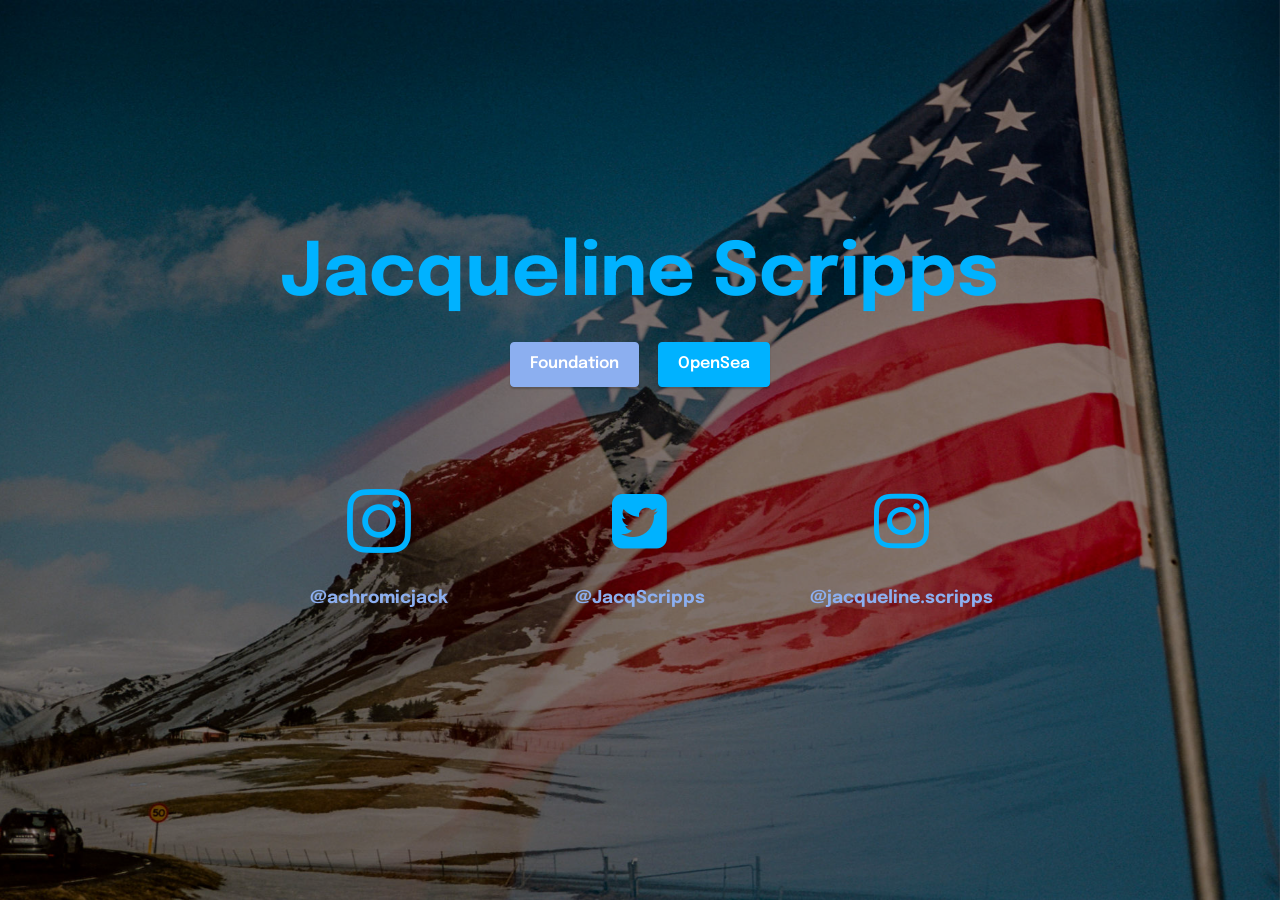
<file: index.html>
<!DOCTYPE html>
<html  >
<head>
  
  <meta charset="UTF-8">
  <meta http-equiv="X-UA-Compatible" content="IE=edge">
  
  <meta name="twitter:card" content="summary_large_image"/>
  <meta name="twitter:image:src" content="">
  <meta property="og:image" content="">
  <meta name="twitter:title" content="Jacqueline">
  <meta name="viewport" content="width=device-width, initial-scale=1, minimum-scale=1">
  <link rel="shortcut icon" href="assets/images/jacqueline-128x128.png" type="image/x-icon">
  <meta name="description" content="Photographer and NFT collector">
  
  
  <title>Jacqueline</title>
  <link rel="stylesheet" href="assets/web/assets/mobirise-icons2/mobirise2.css">
  <link rel="stylesheet" href="assets/FontAwesome/css/font-awesome.css">
  <link rel="stylesheet" href="assets/bootstrap/css/bootstrap.min.css">
  <link rel="stylesheet" href="assets/bootstrap/css/bootstrap-grid.min.css">
  <link rel="stylesheet" href="assets/bootstrap/css/bootstrap-reboot.min.css">
  <link rel="stylesheet" href="assets/parallax/jarallax.css">
  <link rel="stylesheet" href="assets/socicon/css/styles.css">
  <link rel="stylesheet" href="assets/theme/css/style.css">
  <link rel="preload" href="https://fonts.googleapis.com/css?family=Epilogue:100,200,300,400,500,600,700,800,900,100i,200i,300i,400i,500i,600i,700i,800i,900i&display=swap" as="style" onload="this.onload=null;this.rel='stylesheet'">
  <noscript><link rel="stylesheet" href="https://fonts.googleapis.com/css?family=Epilogue:100,200,300,400,500,600,700,800,900,100i,200i,300i,400i,500i,600i,700i,800i,900i&display=swap"></noscript>
  <link rel="preload" as="style" href="assets/mobirise/css/mbr-additional.css"><link rel="stylesheet" href="assets/mobirise/css/mbr-additional.css" type="text/css">
  
  
  
  

<meta name="theme-color" content="#8caff0">
<link rel="manifest" href="manifest.json">
<script src="sw-connect.js"></script>
<meta name="apple-mobile-web-app-capable" content="yes">
<link rel="apple-touch-startup-image" media="(device-width: 320px) and (device-height: 568px) and (-webkit-device-pixel-ratio: 2) and (orientation: portrait)" href="assets/images/apple-launch-640x1136.png">
<link rel="apple-touch-startup-image" media="(device-width: 375px) and (device-height: 667px) and (-webkit-device-pixel-ratio: 2) and (orientation: portrait)" href="assets/images/apple-launch-750x1334.png">
<link rel="apple-touch-startup-image" media="(device-width: 414px) and (device-height: 736px) and (-webkit-device-pixel-ratio: 3) and (orientation: portrait)" href="assets/images/apple-launch-1242x2208.png">
<link rel="apple-touch-startup-image" media="(device-width: 375px) and (device-height: 812px) and (-webkit-device-pixel-ratio: 3) and (orientation: portrait)" href="assets/images/apple-launch-1125x2436.png">
<link rel="apple-touch-startup-image" media="(device-width: 768px) and (device-height: 1024px) and (-webkit-device-pixel-ratio: 2) and (orientation: portrait)" href="assets/images/apple-launch-1536x2048.png">
<link rel="apple-touch-startup-image" media="(device-width: 834px) and (device-height: 1112px) and (-webkit-device-pixel-ratio: 2) and (orientation: portrait)" href="assets/images/apple-launch-1668x2224.png">
<link rel="apple-touch-startup-image" media="(device-width: 1024px) and (device-height: 1366px) and (-webkit-device-pixel-ratio: 2) and (orientation: portrait)" href="assets/images/apple-launch-2048x2732.png">
<meta name="apple-mobile-web-app-status-bar-style" content="default">
<meta name="apple-mobile-web-app-title" content="">
<link rel="apple-touch-icon" href="apple-touch-icon.png"></head>
<body>
  
  <section data-bs-version="5.1" class="header19 cid-sFGzrhlvIh mbr-fullscreen mbr-parallax-background" id="header19-3">

    

    <div class="mbr-overlay" style="opacity: 0.4; background-color: rgb(0, 0, 0);">
    </div>

    <div class="container-fluid">
        <div class="media-container">
            <div class="col-md-12 col-lg-10 m-auto align-center">
                <h1 class="mbr-section-title mbr-white mbr-fonts-style mb-3 display-1"><strong>Jacqueline Scripps</strong></h1>
                
                <div class="mbr-section-btn align-center"><a class="btn btn-primary display-4" href="https://foundation.app/0xf3290df945E484A4Ff846fB5bAeb6D1147a7aa69" target="_blank">Foundation</a> <a class="btn btn-secondary display-4" href="https://opensea.io/JacqScripps" target="_blank">OpenSea</a></div>

                <div class="row pt-5 justify-content-center">
                    <div class="col-12 col-md-6 col-lg-3">
                        <div class="card-wrapper">
                            <div class="card-box align-center">
                                <a href="https://www.instagram.com/achromicjack/" target="_blank"><span class="mbr-iconfont socicon-instagram socicon" style="color: rgb(0, 178, 255); fill: rgb(0, 178, 255);"></span></a>
                                <h4 class="card-title align-center mbr-black mbr-fonts-style display-7"><a href="https://www.instagram.com/achromicjack/" class="text-primary" target="_blank"><strong>@achromicjack</strong></a></h4>
                            </div>
                        </div>
                    </div>
                    <div class="col-12 col-md-6 col-lg-3">
                        <div class="card-wrapper">
                            <div class="card-box align-center">
                                <a href="https://twitter.com/JacqScripps" target="_blank"><span class="mbr-iconfont fa-twitter-square fa" style="color: rgb(0, 178, 255); fill: rgb(0, 178, 255);"></span></a>
                                <h4 class="card-title align-center mbr-black mbr-fonts-style display-7"><a href="https://twitter.com/JacqScripps" class="text-primary" target="_blank"><strong>@JacqScripps</strong></a></h4>
                            </div>
                        </div>
                    </div>
                    <div class="col-12 col-md-6 col-lg-3">
                        <div class="card-wrapper">
                            <div class="card-box align-center">
                                <a href="https://www.instagram.com/jacqueline.scripps/" target="_blank"><span class="mbr-iconfont fa-instagram fa" style="color: rgb(0, 178, 255); fill: rgb(0, 178, 255);"></span></a>
                                <h4 class="card-title align-center mbr-black mbr-fonts-style display-7"><a href="https://www.instagram.com/jacqueline.scripps/" class="text-primary" target="_blank"><strong>@jacqueline.scripps</strong></a></h4>
                            </div>
                        </div>
                    </div>
                    
                </div>
            </div>
        </div>
    </div>
</section>


<script src="assets/bootstrap/js/bootstrap.bundle.min.js"></script>
  <script src="assets/parallax/jarallax.js"></script>
  <script src="assets/smoothscroll/smooth-scroll.js"></script>
  <script src="assets/ytplayer/index.js"></script>
  <script src="assets/vimeoplayer/player.js"></script>
  <script src="assets/theme/js/script.js"></script>
  
  
  

<script>"use strict";if("loading"in HTMLImageElement.prototype){document.querySelectorAll('img[loading="lazy"],iframe[loading="lazy"]').forEach(e=>{e.src=e.dataset.src,e.style.paddingTop=100*e.getAttribute("data-aspectratio")+"%",e.style.height=0,e.onload=function(){e.removeAttribute("style")}})}else{const e=document.createElement("script");e.src="https://cdnjs.cloudflare.com/ajax/libs/lazysizes/5.1.2/lazysizes.min.js",document.body.appendChild(e)}</script>
</body>
</html>
</file>
<file: assets/web/assets/mobirise-icons2/mobirise2.css>
@font-face {
  font-family: 'Moririse2';
  font-display: swap;
  src:  url('mobirise2.eot?f2bix4');
  src:  url('mobirise2.eot?f2bix4#iefix') format('embedded-opentype'),
    url('mobirise2.ttf?f2bix4') format('truetype'),
    url('mobirise2.woff?f2bix4') format('woff'),
    url('mobirise2.svg?f2bix4#mobirise2') format('svg');
  font-weight: normal;
  font-style: normal;
}

[class^="mobi-"], [class*=" mobi-"] {
  /* use !important to prevent issues with browser extensions that change fonts */
  font-family: 'Moririse2' !important;
  speak: none;
  font-style: normal;
  font-weight: normal;
  font-variant: normal;
  text-transform: none;
  line-height: 1;

  /* Better Font Rendering =========== */
  -webkit-font-smoothing: antialiased;
  -moz-osx-font-smoothing: grayscale;
}

.mobi-mbri-add-submenu:before {
  content: "\e900";
}
.mobi-mbri-alert:before {
  content: "\e901";
}
.mobi-mbri-align-center:before {
  content: "\e902";
}
.mobi-mbri-align-justify:before {
  content: "\e903";
}
.mobi-mbri-align-left:before {
  content: "\e904";
}
.mobi-mbri-align-right:before {
  content: "\e905";
}
.mobi-mbri-android:before {
  content: "\e906";
}
.mobi-mbri-apple:before {
  content: "\e907";
}
.mobi-mbri-arrow-down:before {
  content: "\e908";
}
.mobi-mbri-arrow-next:before {
  content: "\e909";
}
.mobi-mbri-arrow-prev:before {
  content: "\e90a";
}
.mobi-mbri-arrow-up:before {
  content: "\e90b";
}
.mobi-mbri-bold:before {
  content: "\e90c";
}
.mobi-mbri-bookmark:before {
  content: "\e90d";
}
.mobi-mbri-bootstrap:before {
  content: "\e90e";
}
.mobi-mbri-briefcase:before {
  content: "\e90f";
}
.mobi-mbri-browse:before {
  content: "\e910";
}
.mobi-mbri-bulleted-list:before {
  content: "\e911";
}
.mobi-mbri-calendar:before {
  content: "\e912";
}
.mobi-mbri-camera:before {
  content: "\e913";
}
.mobi-mbri-cart-add:before {
  content: "\e914";
}
.mobi-mbri-cart-full:before {
  content: "\e915";
}
.mobi-mbri-cash:before {
  content: "\e916";
}
.mobi-mbri-change-style:before {
  content: "\e917";
}
.mobi-mbri-chat:before {
  content: "\e918";
}
.mobi-mbri-clock:before {
  content: "\e919";
}
.mobi-mbri-close:before {
  content: "\e91a";
}
.mobi-mbri-cloud:before {
  content: "\e91b";
}
.mobi-mbri-code:before {
  content: "\e91c";
}
.mobi-mbri-contact-form:before {
  content: "\e91d";
}
.mobi-mbri-credit-card:before {
  content: "\e91e";
}
.mobi-mbri-cursor-click:before {
  content: "\e91f";
}
.mobi-mbri-cust-feedback:before {
  content: "\e920";
}
.mobi-mbri-database:before {
  content: "\e921";
}
.mobi-mbri-delivery:before {
  content: "\e922";
}
.mobi-mbri-desktop:before {
  content: "\e923";
}
.mobi-mbri-devices:before {
  content: "\e924";
}
.mobi-mbri-down:before {
  content: "\e925";
}
.mobi-mbri-download-2:before {
  content: "\e926";
}
.mobi-mbri-download:before {
  content: "\e927";
}
.mobi-mbri-drag-n-drop-2:before {
  content: "\e928";
}
.mobi-mbri-drag-n-drop:before {
  content: "\e929";
}
.mobi-mbri-edit-2:before {
  content: "\e92a";
}
.mobi-mbri-edit:before {
  content: "\e92b";
}
.mobi-mbri-error:before {
  content: "\e92c";
}
.mobi-mbri-extension:before {
  content: "\e92d";
}
.mobi-mbri-features:before {
  content: "\e92e";
}
.mobi-mbri-file:before {
  content: "\e92f";
}
.mobi-mbri-flag:before {
  content: "\e930";
}
.mobi-mbri-folder:before {
  content: "\e931";
}
.mobi-mbri-gift:before {
  content: "\e932";
}
.mobi-mbri-github:before {
  content: "\e933";
}
.mobi-mbri-globe-2:before {
  content: "\e934";
}
.mobi-mbri-globe:before {
  content: "\e935";
}
.mobi-mbri-growing-chart:before {
  content: "\e936";
}
.mobi-mbri-hearth:before {
  content: "\e937";
}
.mobi-mbri-help:before {
  content: "\e938";
}
.mobi-mbri-home:before {
  content: "\e939";
}
.mobi-mbri-hot-cup:before {
  content: "\e93a";
}
.mobi-mbri-idea:before {
  content: "\e93b";
}
.mobi-mbri-image-gallery:before {
  content: "\e93c";
}
.mobi-mbri-image-slider:before {
  content: "\e93d";
}
.mobi-mbri-info:before {
  content: "\e93e";
}
.mobi-mbri-italic:before {
  content: "\e93f";
}
.mobi-mbri-key:before {
  content: "\e940";
}
.mobi-mbri-laptop:before {
  content: "\e941";
}
.mobi-mbri-layers:before {
  content: "\e942";
}
.mobi-mbri-left-right:before {
  content: "\e943";
}
.mobi-mbri-left:before {
  content: "\e944";
}
.mobi-mbri-letter:before {
  content: "\e945";
}
.mobi-mbri-like:before {
  content: "\e946";
}
.mobi-mbri-link:before {
  content: "\e947";
}
.mobi-mbri-lock:before {
  content: "\e948";
}
.mobi-mbri-login:before {
  content: "\e949";
}
.mobi-mbri-logout:before {
  content: "\e94a";
}
.mobi-mbri-magic-stick:before {
  content: "\e94b";
}
.mobi-mbri-map-pin:before {
  content: "\e94c";
}
.mobi-mbri-menu:before {
  content: "\e94d";
}
.mobi-mbri-mobile-2:before {
  content: "\e94e";
}
.mobi-mbri-mobile-horizontal:before {
  content: "\e94f";
}
.mobi-mbri-mobile:before {
  content: "\e950";
}
.mobi-mbri-mobirise:before {
  content: "\e951";
}
.mobi-mbri-more-horizontal:before {
  content: "\e952";
}
.mobi-mbri-more-vertical:before {
  content: "\e953";
}
.mobi-mbri-music:before {
  content: "\e954";
}
.mobi-mbri-new-file:before {
  content: "\e955";
}
.mobi-mbri-numbered-list:before {
  content: "\e956";
}
.mobi-mbri-opened-folder:before {
  content: "\e957";
}
.mobi-mbri-pages:before {
  content: "\e958";
}
.mobi-mbri-paper-plane:before {
  content: "\e959";
}
.mobi-mbri-paperclip:before {
  content: "\e95a";
}
.mobi-mbri-phone:before {
  content: "\e95b";
}
.mobi-mbri-photo:before {
  content: "\e95c";
}
.mobi-mbri-photos:before {
  content: "\e95d";
}
.mobi-mbri-pin:before {
  content: "\e95e";
}
.mobi-mbri-play:before {
  content: "\e95f";
}
.mobi-mbri-plus:before {
  content: "\e960";
}
.mobi-mbri-preview:before {
  content: "\e961";
}
.mobi-mbri-print:before {
  content: "\e962";
}
.mobi-mbri-protect:before {
  content: "\e963";
}
.mobi-mbri-question:before {
  content: "\e964";
}
.mobi-mbri-quote-left:before {
  content: "\e965";
}
.mobi-mbri-quote-right:before {
  content: "\e966";
}
.mobi-mbri-redo:before {
  content: "\e967";
}
.mobi-mbri-refresh:before {
  content: "\e968";
}
.mobi-mbri-responsive-2:before {
  content: "\e969";
}
.mobi-mbri-responsive:before {
  content: "\e96a";
}
.mobi-mbri-right:before {
  content: "\e96b";
}
.mobi-mbri-rocket:before {
  content: "\e96c";
}
.mobi-mbri-sad-face:before {
  content: "\e96d";
}
.mobi-mbri-sale:before {
  content: "\e96e";
}
.mobi-mbri-save:before {
  content: "\e96f";
}
.mobi-mbri-search:before {
  content: "\e970";
}
.mobi-mbri-setting-2:before {
  content: "\e971";
}
.mobi-mbri-setting-3:before {
  content: "\e972";
}
.mobi-mbri-setting:before {
  content: "\e973";
}
.mobi-mbri-share:before {
  content: "\e974";
}
.mobi-mbri-shopping-bag:before {
  content: "\e975";
}
.mobi-mbri-shopping-basket:before {
  content: "\e976";
}
.mobi-mbri-shopping-cart:before {
  content: "\e977";
}
.mobi-mbri-sites:before {
  content: "\e978";
}
.mobi-mbri-smile-face:before {
  content: "\e979";
}
.mobi-mbri-speed:before {
  content: "\e97a";
}
.mobi-mbri-star:before {
  content: "\e97b";
}
.mobi-mbri-success:before {
  content: "\e97c";
}
.mobi-mbri-sun:before {
  content: "\e97d";
}
.mobi-mbri-sun2:before {
  content: "\e97e";
}
.mobi-mbri-tablet-vertical:before {
  content: "\e97f";
}
.mobi-mbri-tablet:before {
  content: "\e980";
}
.mobi-mbri-target:before {
  content: "\e981";
}
.mobi-mbri-timer:before {
  content: "\e982";
}
.mobi-mbri-to-ftp:before {
  content: "\e983";
}
.mobi-mbri-to-local-drive:before {
  content: "\e984";
}
.mobi-mbri-touch-swipe:before {
  content: "\e985";
}
.mobi-mbri-touch:before {
  content: "\e986";
}
.mobi-mbri-trash:before {
  content: "\e987";
}
.mobi-mbri-underline:before {
  content: "\e988";
}
.mobi-mbri-undo:before {
  content: "\e989";
}
.mobi-mbri-unlink:before {
  content: "\e98a";
}
.mobi-mbri-unlock:before {
  content: "\e98b";
}
.mobi-mbri-up-down:before {
  content: "\e98c";
}
.mobi-mbri-up:before {
  content: "\e98d";
}
.mobi-mbri-update:before {
  content: "\e98e";
}
.mobi-mbri-upload-2:before {
  content: "\e98f";
}
.mobi-mbri-upload:before {
  content: "\e990";
}
.mobi-mbri-user-2:before {
  content: "\e991";
}
.mobi-mbri-user:before {
  content: "\e992";
}
.mobi-mbri-users:before {
  content: "\e993";
}
.mobi-mbri-video-play:before {
  content: "\e994";
}
.mobi-mbri-video:before {
  content: "\e995";
}
.mobi-mbri-watch:before {
  content: "\e996";
}
.mobi-mbri-website-theme-2:before {
  content: "\e997";
}
.mobi-mbri-website-theme:before {
  content: "\e998";
}
.mobi-mbri-wifi:before {
  content: "\e999";
}
.mobi-mbri-windows:before {
  content: "\e99a";
}
.mobi-mbri-zoom-in:before {
  content: "\e99b";
}
.mobi-mbri-zoom-out:before {
  content: "\e99c";
}
</file>
<file: assets/parallax/jarallax.css>
.jarallax {
    position: relative;
    z-index: 0;
}
.jarallax > .jarallax-img {
    position: absolute;
    object-fit: cover;
    /* support for plugin https://github.com/bfred-it/object-fit-images */
    font-family: 'object-fit: cover;';
    top: 0;
    left: 0;
    width: 100%;
    height: 100%;
    z-index: -1;
}
</file>
<file: assets/socicon/css/styles.css>
@charset "UTF-8";

@font-face {
  font-family: 'Socicon';
  src:  url('../fonts/socicon.eot');
  src:  url('../fonts/socicon.eot?#iefix') format('embedded-opentype'),
    url('../fonts/socicon.woff2') format('woff2'),
    url('../fonts/socicon.ttf') format('truetype'),
    url('../fonts/socicon.woff') format('woff'),
    url('../fonts/socicon.svg#socicon') format('svg');
  font-weight: normal;
  font-style: normal;
  font-display: swap;
}

[data-icon]:before {
  font-family: "socicon" !important;
  content: attr(data-icon);
  font-style: normal !important;
  font-weight: normal !important;
  font-variant: normal !important;
  text-transform: none !important;
  speak: none;
  line-height: 1;
  -webkit-font-smoothing: antialiased;
  -moz-osx-font-smoothing: grayscale;
}

[class^="socicon-"], [class*=" socicon-"] {
  /* use !important to prevent issues with browser extensions that change fonts */
  font-family: 'Socicon' !important;
  speak: none;
  font-style: normal;
  font-weight: normal;
  font-variant: normal;
  text-transform: none;
  line-height: 1;

  /* Better Font Rendering =========== */
  -webkit-font-smoothing: antialiased;
  -moz-osx-font-smoothing: grayscale;
}

.socicon-eitaa:before {
  content: "\e97c";
}
.socicon-soroush:before {
  content: "\e97d";
}
.socicon-bale:before {
  content: "\e97e";
}
.socicon-zazzle:before {
  content: "\e97b";
}
.socicon-society6:before {
  content: "\e97a";
}
.socicon-redbubble:before {
  content: "\e979";
}
.socicon-avvo:before {
  content: "\e978";
}
.socicon-stitcher:before {
  content: "\e977";
}
.socicon-googlehangouts:before {
  content: "\e974";
}
.socicon-dlive:before {
  content: "\e975";
}
.socicon-vsco:before {
  content: "\e976";
}
.socicon-flipboard:before {
  content: "\e973";
}
.socicon-ubuntu:before {
  content: "\e958";
}
.socicon-artstation:before {
  content: "\e959";
}
.socicon-invision:before {
  content: "\e95a";
}
.socicon-torial:before {
  content: "\e95b";
}
.socicon-collectorz:before {
  content: "\e95c";
}
.socicon-seenthis:before {
  content: "\e95d";
}
.socicon-googleplaymusic:before {
  content: "\e95e";
}
.socicon-debian:before {
  content: "\e95f";
}
.socicon-filmfreeway:before {
  content: "\e960";
}
.socicon-gnome:before {
  content: "\e961";
}
.socicon-itchio:before {
  content: "\e962";
}
.socicon-jamendo:before {
  content: "\e963";
}
.socicon-mix:before {
  content: "\e964";
}
.socicon-sharepoint:before {
  content: "\e965";
}
.socicon-tinder:before {
  content: "\e966";
}
.socicon-windguru:before {
  content: "\e967";
}
.socicon-cdbaby:before {
  content: "\e968";
}
.socicon-elementaryos:before {
  content: "\e969";
}
.socicon-stage32:before {
  content: "\e96a";
}
.socicon-tiktok:before {
  content: "\e96b";
}
.socicon-gitter:before {
  content: "\e96c";
}
.socicon-letterboxd:before {
  content: "\e96d";
}
.socicon-threema:before {
  content: "\e96e";
}
.socicon-splice:before {
  content: "\e96f";
}
.socicon-metapop:before {
  content: "\e970";
}
.socicon-naver:before {
  content: "\e971";
}
.socicon-remote:before {
  content: "\e972";
}
.socicon-internet:before {
  content: "\e957";
}
.socicon-moddb:before {
  content: "\e94b";
}
.socicon-indiedb:before {
  content: "\e94c";
}
.socicon-traxsource:before {
  content: "\e94d";
}
.socicon-gamefor:before {
  content: "\e94e";
}
.socicon-pixiv:before {
  content: "\e94f";
}
.socicon-myanimelist:before {
  content: "\e950";
}
.socicon-blackberry:before {
  content: "\e951";
}
.socicon-wickr:before {
  content: "\e952";
}
.socicon-spip:before {
  content: "\e953";
}
.socicon-napster:before {
  content: "\e954";
}
.socicon-beatport:before {
  content: "\e955";
}
.socicon-hackerone:before {
  content: "\e956";
}
.socicon-hackernews:before {
  content: "\e946";
}
.socicon-smashwords:before {
  content: "\e947";
}
.socicon-kobo:before {
  content: "\e948";
}
.socicon-bookbub:before {
  content: "\e949";
}
.socicon-mailru:before {
  content: "\e94a";
}
.socicon-gitlab:before {
  content: "\e945";
}
.socicon-instructables:before {
  content: "\e944";
}
.socicon-portfolio:before {
  content: "\e943";
}
.socicon-codered:before {
  content: "\e940";
}
.socicon-origin:before {
  content: "\e941";
}
.socicon-nextdoor:before {
  content: "\e942";
}
.socicon-udemy:before {
  content: "\e93f";
}
.socicon-livemaster:before {
  content: "\e93e";
}
.socicon-crunchbase:before {
  content: "\e93b";
}
.socicon-homefy:before {
  content: "\e93c";
}
.socicon-calendly:before {
  content: "\e93d";
}
.socicon-realtor:before {
  content: "\e90f";
}
.socicon-tidal:before {
  content: "\e910";
}
.socicon-qobuz:before {
  content: "\e911";
}
.socicon-natgeo:before {
  content: "\e912";
}
.socicon-mastodon:before {
  content: "\e913";
}
.socicon-unsplash:before {
  content: "\e914";
}
.socicon-homeadvisor:before {
  content: "\e915";
}
.socicon-angieslist:before {
  content: "\e916";
}
.socicon-codepen:before {
  content: "\e917";
}
.socicon-slack:before {
  content: "\e918";
}
.socicon-openaigym:before {
  content: "\e919";
}
.socicon-logmein:before {
  content: "\e91a";
}
.socicon-fiverr:before {
  content: "\e91b";
}
.socicon-gotomeeting:before {
  content: "\e91c";
}
.socicon-aliexpress:before {
  content: "\e91d";
}
.socicon-guru:before {
  content: "\e91e";
}
.socicon-appstore:before {
  content: "\e91f";
}
.socicon-homes:before {
  content: "\e920";
}
.socicon-zoom:before {
  content: "\e921";
}
.socicon-alibaba:before {
  content: "\e922";
}
.socicon-craigslist:before {
  content: "\e923";
}
.socicon-wix:before {
  content: "\e924";
}
.socicon-redfin:before {
  content: "\e925";
}
.socicon-googlecalendar:before {
  content: "\e926";
}
.socicon-shopify:before {
  content: "\e927";
}
.socicon-freelancer:before {
  content: "\e928";
}
.socicon-seedrs:before {
  content: "\e929";
}
.socicon-bing:before {
  content: "\e92a";
}
.socicon-doodle:before {
  content: "\e92b";
}
.socicon-bonanza:before {
  content: "\e92c";
}
.socicon-squarespace:before {
  content: "\e92d";
}
.socicon-toptal:before {
  content: "\e92e";
}
.socicon-gust:before {
  content: "\e92f";
}
.socicon-ask:before {
  content: "\e930";
}
.socicon-trulia:before {
  content: "\e931";
}
.socicon-loomly:before {
  content: "\e932";
}
.socicon-ghost:before {
  content: "\e933";
}
.socicon-upwork:before {
  content: "\e934";
}
.socicon-fundable:before {
  content: "\e935";
}
.socicon-booking:before {
  content: "\e936";
}
.socicon-googlemaps:before {
  content: "\e937";
}
.socicon-zillow:before {
  content: "\e938";
}
.socicon-niconico:before {
  content: "\e939";
}
.socicon-toneden:before {
  content: "\e93a";
}
.socicon-augment:before {
  content: "\e908";
}
.socicon-bitbucket:before {
  content: "\e909";
}
.socicon-fyuse:before {
  content: "\e90a";
}
.socicon-yt-gaming:before {
  content: "\e90b";
}
.socicon-sketchfab:before {
  content: "\e90c";
}
.socicon-mobcrush:before {
  content: "\e90d";
}
.socicon-microsoft:before {
  content: "\e90e";
}
.socicon-pandora:before {
  content: "\e907";
}
.socicon-messenger:before {
  content: "\e906";
}
.socicon-gamewisp:before {
  content: "\e905";
}
.socicon-bloglovin:before {
  content: "\e904";
}
.socicon-tunein:before {
  content: "\e903";
}
.socicon-gamejolt:before {
  content: "\e901";
}
.socicon-trello:before {
  content: "\e902";
}
.socicon-spreadshirt:before {
  content: "\e900";
}
.socicon-500px:before {
  content: "\e000";
}
.socicon-8tracks:before {
  content: "\e001";
}
.socicon-airbnb:before {
  content: "\e002";
}
.socicon-alliance:before {
  content: "\e003";
}
.socicon-amazon:before {
  content: "\e004";
}
.socicon-amplement:before {
  content: "\e005";
}
.socicon-android:before {
  content: "\e006";
}
.socicon-angellist:before {
  content: "\e007";
}
.socicon-apple:before {
  content: "\e008";
}
.socicon-appnet:before {
  content: "\e009";
}
.socicon-baidu:before {
  content: "\e00a";
}
.socicon-bandcamp:before {
  content: "\e00b";
}
.socicon-battlenet:before {
  content: "\e00c";
}
.socicon-mixer:before {
  content: "\e00d";
}
.socicon-bebee:before {
  content: "\e00e";
}
.socicon-bebo:before {
  content: "\e00f";
}
.socicon-behance:before {
  content: "\e010";
}
.socicon-blizzard:before {
  content: "\e011";
}
.socicon-blogger:before {
  content: "\e012";
}
.socicon-buffer:before {
  content: "\e013";
}
.socicon-chrome:before {
  content: "\e014";
}
.socicon-coderwall:before {
  content: "\e015";
}
.socicon-curse:before {
  content: "\e016";
}
.socicon-dailymotion:before {
  content: "\e017";
}
.socicon-deezer:before {
  content: "\e018";
}
.socicon-delicious:before {
  content: "\e019";
}
.socicon-deviantart:before {
  content: "\e01a";
}
.socicon-diablo:before {
  content: "\e01b";
}
.socicon-digg:before {
  content: "\e01c";
}
.socicon-discord:before {
  content: "\e01d";
}
.socicon-disqus:before {
  content: "\e01e";
}
.socicon-douban:before {
  content: "\e01f";
}
.socicon-draugiem:before {
  content: "\e020";
}
.socicon-dribbble:before {
  content: "\e021";
}
.socicon-drupal:before {
  content: "\e022";
}
.socicon-ebay:before {
  content: "\e023";
}
.socicon-ello:before {
  content: "\e024";
}
.socicon-endomodo:before {
  content: "\e025";
}
.socicon-envato:before {
  content: "\e026";
}
.socicon-etsy:before {
  content: "\e027";
}
.socicon-facebook:before {
  content: "\e028";
}
.socicon-feedburner:before {
  content: "\e029";
}
.socicon-filmweb:before {
  content: "\e02a";
}
.socicon-firefox:before {
  content: "\e02b";
}
.socicon-flattr:before {
  content: "\e02c";
}
.socicon-flickr:before {
  content: "\e02d";
}
.socicon-formulr:before {
  content: "\e02e";
}
.socicon-forrst:before {
  content: "\e02f";
}
.socicon-foursquare:before {
  content: "\e030";
}
.socicon-friendfeed:before {
  content: "\e031";
}
.socicon-github:before {
  content: "\e032";
}
.socicon-goodreads:before {
  content: "\e033";
}
.socicon-google:before {
  content: "\e034";
}
.socicon-googlescholar:before {
  content: "\e035";
}
.socicon-googlegroups:before {
  content: "\e036";
}
.socicon-googlephotos:before {
  content: "\e037";
}
.socicon-googleplus:before {
  content: "\e038";
}
.socicon-grooveshark:before {
  content: "\e039";
}
.socicon-hackerrank:before {
  content: "\e03a";
}
.socicon-hearthstone:before {
  content: "\e03b";
}
.socicon-hellocoton:before {
  content: "\e03c";
}
.socicon-heroes:before {
  content: "\e03d";
}
.socicon-smashcast:before {
  content: "\e03e";
}
.socicon-horde:before {
  content: "\e03f";
}
.socicon-houzz:before {
  content: "\e040";
}
.socicon-icq:before {
  content: "\e041";
}
.socicon-identica:before {
  content: "\e042";
}
.socicon-imdb:before {
  content: "\e043";
}
.socicon-instagram:before {
  content: "\e044";
}
.socicon-issuu:before {
  content: "\e045";
}
.socicon-istock:before {
  content: "\e046";
}
.socicon-itunes:before {
  content: "\e047";
}
.socicon-keybase:before {
  content: "\e048";
}
.socicon-lanyrd:before {
  content: "\e049";
}
.socicon-lastfm:before {
  content: "\e04a";
}
.socicon-line:before {
  content: "\e04b";
}
.socicon-linkedin:before {
  content: "\e04c";
}
.socicon-livejournal:before {
  content: "\e04d";
}
.socicon-lyft:before {
  content: "\e04e";
}
.socicon-macos:before {
  content: "\e04f";
}
.socicon-mail:before {
  content: "\e050";
}
.socicon-medium:before {
  content: "\e051";
}
.socicon-meetup:before {
  content: "\e052";
}
.socicon-mixcloud:before {
  content: "\e053";
}
.socicon-modelmayhem:before {
  content: "\e054";
}
.socicon-mumble:before {
  content: "\e055";
}
.socicon-myspace:before {
  content: "\e056";
}
.socicon-newsvine:before {
  content: "\e057";
}
.socicon-nintendo:before {
  content: "\e058";
}
.socicon-npm:before {
  content: "\e059";
}
.socicon-odnoklassniki:before {
  content: "\e05a";
}
.socicon-openid:before {
  content: "\e05b";
}
.socicon-opera:before {
  content: "\e05c";
}
.socicon-outlook:before {
  content: "\e05d";
}
.socicon-overwatch:before {
  content: "\e05e";
}
.socicon-patreon:before {
  content: "\e05f";
}
.socicon-paypal:before {
  content: "\e060";
}
.socicon-periscope:before {
  content: "\e061";
}
.socicon-persona:before {
  content: "\e062";
}
.socicon-pinterest:before {
  content: "\e063";
}
.socicon-play:before {
  content: "\e064";
}
.socicon-player:before {
  content: "\e065";
}
.socicon-playstation:before {
  content: "\e066";
}
.socicon-pocket:before {
  content: "\e067";
}
.socicon-qq:before {
  content: "\e068";
}
.socicon-quora:before {
  content: "\e069";
}
.socicon-raidcall:before {
  content: "\e06a";
}
.socicon-ravelry:before {
  content: "\e06b";
}
.socicon-reddit:before {
  content: "\e06c";
}
.socicon-renren:before {
  content: "\e06d";
}
.socicon-researchgate:before {
  content: "\e06e";
}
.socicon-residentadvisor:before {
  content: "\e06f";
}
.socicon-reverbnation:before {
  content: "\e070";
}
.socicon-rss:before {
  content: "\e071";
}
.socicon-sharethis:before {
  content: "\e072";
}
.socicon-skype:before {
  content: "\e073";
}
.socicon-slideshare:before {
  content: "\e074";
}
.socicon-smugmug:before {
  content: "\e075";
}
.socicon-snapchat:before {
  content: "\e076";
}
.socicon-songkick:before {
  content: "\e077";
}
.socicon-soundcloud:before {
  content: "\e078";
}
.socicon-spotify:before {
  content: "\e079";
}
.socicon-stackexchange:before {
  content: "\e07a";
}
.socicon-stackoverflow:before {
  content: "\e07b";
}
.socicon-starcraft:before {
  content: "\e07c";
}
.socicon-stayfriends:before {
  content: "\e07d";
}
.socicon-steam:before {
  content: "\e07e";
}
.socicon-storehouse:before {
  content: "\e07f";
}
.socicon-strava:before {
  content: "\e080";
}
.socicon-streamjar:before {
  content: "\e081";
}
.socicon-stumbleupon:before {
  content: "\e082";
}
.socicon-swarm:before {
  content: "\e083";
}
.socicon-teamspeak:before {
  content: "\e084";
}
.socicon-teamviewer:before {
  content: "\e085";
}
.socicon-technorati:before {
  content: "\e086";
}
.socicon-telegram:before {
  content: "\e087";
}
.socicon-tripadvisor:before {
  content: "\e088";
}
.socicon-tripit:before {
  content: "\e089";
}
.socicon-triplej:before {
  content: "\e08a";
}
.socicon-tumblr:before {
  content: "\e08b";
}
.socicon-twitch:before {
  content: "\e08c";
}
.socicon-twitter:before {
  content: "\e08d";
}
.socicon-uber:before {
  content: "\e08e";
}
.socicon-ventrilo:before {
  content: "\e08f";
}
.socicon-viadeo:before {
  content: "\e090";
}
.socicon-viber:before {
  content: "\e091";
}
.socicon-viewbug:before {
  content: "\e092";
}
.socicon-vimeo:before {
  content: "\e093";
}
.socicon-vine:before {
  content: "\e094";
}
.socicon-vkontakte:before {
  content: "\e095";
}
.socicon-warcraft:before {
  content: "\e096";
}
.socicon-wechat:before {
  content: "\e097";
}
.socicon-weibo:before {
  content: "\e098";
}
.socicon-whatsapp:before {
  content: "\e099";
}
.socicon-wikipedia:before {
  content: "\e09a";
}
.socicon-windows:before {
  content: "\e09b";
}
.socicon-wordpress:before {
  content: "\e09c";
}
.socicon-wykop:before {
  content: "\e09d";
}
.socicon-xbox:before {
  content: "\e09e";
}
.socicon-xing:before {
  content: "\e09f";
}
.socicon-yahoo:before {
  content: "\e0a0";
}
.socicon-yammer:before {
  content: "\e0a1";
}
.socicon-yandex:before {
  content: "\e0a2";
}
.socicon-yelp:before {
  content: "\e0a3";
}
.socicon-younow:before {
  content: "\e0a4";
}
.socicon-youtube:before {
  content: "\e0a5";
}
.socicon-zapier:before {
  content: "\e0a6";
}
.socicon-zerply:before {
  content: "\e0a7";
}
.socicon-zomato:before {
  content: "\e0a8";
}
.socicon-zynga:before {
  content: "\e0a9";
}
</file>
<file: assets/theme/css/style.css>
@charset "UTF-8";
section {
  background-color: #ffffff;
}

body {
  font-style: normal;
  line-height: 1.5;
  font-weight: 400;
  color: #232323;
  position: relative;
}

button {
  background-color: transparent;
  border-color: transparent;
}

section,
.container,
.container-fluid {
  position: relative;
  word-wrap: break-word;
}

a.mbr-iconfont:hover {
  text-decoration: none;
}

.article .lead p,
.article .lead ul,
.article .lead ol,
.article .lead pre,
.article .lead blockquote {
  margin-bottom: 0;
}

a {
  font-style: normal;
  font-weight: 400;
  cursor: pointer;
}
a, a:hover {
  text-decoration: none;
}

.mbr-section-title {
  font-style: normal;
  line-height: 1.3;
}

.mbr-section-subtitle {
  line-height: 1.3;
}

.mbr-text {
  font-style: normal;
  line-height: 1.7;
}

h1,
h2,
h3,
h4,
h5,
h6,
.display-1,
.display-2,
.display-4,
.display-5,
.display-7,
span,
p,
a {
  line-height: 1;
  word-break: break-word;
  word-wrap: break-word;
  font-weight: 400;
}

b,
strong {
  font-weight: bold;
}

input:-webkit-autofill, input:-webkit-autofill:hover, input:-webkit-autofill:focus, input:-webkit-autofill:active {
  transition-delay: 9999s;
  -webkit-transition-property: background-color, color;
  transition-property: background-color, color;
}

textarea[type=hidden] {
  display: none;
}

section {
  background-position: 50% 50%;
  background-repeat: no-repeat;
  background-size: cover;
}
section .mbr-background-video,
section .mbr-background-video-preview {
  position: absolute;
  bottom: 0;
  left: 0;
  right: 0;
  top: 0;
}

.hidden {
  visibility: hidden;
}

.mbr-z-index20 {
  z-index: 20;
}

/*! Base colors */
.mbr-white {
  color: #ffffff;
}

.mbr-black {
  color: #111111;
}

.mbr-bg-white {
  background-color: #ffffff;
}

.mbr-bg-black {
  background-color: #000000;
}

/*! Text-aligns */
.align-left {
  text-align: left;
}

.align-center {
  text-align: center;
}

.align-right {
  text-align: right;
}

/*! Font-weight  */
.mbr-light {
  font-weight: 300;
}

.mbr-regular {
  font-weight: 400;
}

.mbr-semibold {
  font-weight: 500;
}

.mbr-bold {
  font-weight: 700;
}

/*! Media  */
.media-content {
  flex-basis: 100%;
}

.media-container-row {
  display: flex;
  flex-direction: row;
  flex-wrap: wrap;
  justify-content: center;
  align-content: center;
  align-items: start;
}
.media-container-row .media-size-item {
  width: 400px;
}

.media-container-column {
  display: flex;
  flex-direction: column;
  flex-wrap: wrap;
  justify-content: center;
  align-content: center;
  align-items: stretch;
}
.media-container-column > * {
  width: 100%;
}

@media (min-width: 992px) {
  .media-container-row {
    flex-wrap: nowrap;
  }
}
figure {
  margin-bottom: 0;
  overflow: hidden;
}

figure[mbr-media-size] {
  transition: width 0.1s;
}

img,
iframe {
  display: block;
  width: 100%;
}

.card {
  background-color: transparent;
  border: none;
}

.card-box {
  width: 100%;
}

.card-img {
  text-align: center;
  flex-shrink: 0;
  -webkit-flex-shrink: 0;
}

.media {
  max-width: 100%;
  margin: 0 auto;
}

.mbr-figure {
  align-self: center;
}

.media-container > div {
  max-width: 100%;
}

.mbr-figure img,
.card-img img {
  width: 100%;
}

@media (max-width: 991px) {
  .media-size-item {
    width: auto !important;
  }

  .media {
    width: auto;
  }

  .mbr-figure {
    width: 100% !important;
  }
}
/*! Buttons */
.mbr-section-btn {
  margin-left: -0.6rem;
  margin-right: -0.6rem;
  font-size: 0;
}

.btn {
  font-weight: 600;
  border-width: 1px;
  font-style: normal;
  margin: 0.6rem 0.6rem;
  white-space: normal;
  transition: all 0.2s ease-in-out;
  display: inline-flex;
  align-items: center;
  justify-content: center;
  word-break: break-word;
}

.btn-sm {
  font-weight: 600;
  letter-spacing: 0px;
  transition: all 0.3s ease-in-out;
}

.btn-md {
  font-weight: 600;
  letter-spacing: 0px;
  transition: all 0.3s ease-in-out;
}

.btn-lg {
  font-weight: 600;
  letter-spacing: 0px;
  transition: all 0.3s ease-in-out;
}

.btn-form {
  margin: 0;
}
.btn-form:hover {
  cursor: pointer;
}

nav .mbr-section-btn {
  margin-left: 0rem;
  margin-right: 0rem;
}

/*! Btn icon margin */
.btn .mbr-iconfont,
.btn.btn-sm .mbr-iconfont {
  order: 1;
  cursor: pointer;
  margin-left: 0.5rem;
  vertical-align: sub;
}

.btn.btn-md .mbr-iconfont,
.btn.btn-md .mbr-iconfont {
  margin-left: 0.8rem;
}

.mbr-regular {
  font-weight: 400;
}

.mbr-semibold {
  font-weight: 500;
}

.mbr-bold {
  font-weight: 700;
}

[type=submit] {
  -webkit-appearance: none;
}

/*! Full-screen */
.mbr-fullscreen .mbr-overlay {
  min-height: 100vh;
}

.mbr-fullscreen {
  display: flex;
  display: -moz-flex;
  display: -ms-flex;
  display: -o-flex;
  align-items: center;
  min-height: 100vh;
  padding-top: 3rem;
  padding-bottom: 3rem;
}

/*! Map */
.map {
  height: 25rem;
  position: relative;
}
.map iframe {
  width: 100%;
  height: 100%;
}

/*! Scroll to top arrow */
.mbr-arrow-up {
  bottom: 25px;
  right: 90px;
  position: fixed;
  text-align: right;
  z-index: 5000;
  color: #ffffff;
  font-size: 22px;
}

.mbr-arrow-up a {
  background: rgba(0, 0, 0, 0.2);
  border-radius: 50%;
  color: #fff;
  display: inline-block;
  height: 60px;
  width: 60px;
  border: 2px solid #fff;
  outline-style: none !important;
  position: relative;
  text-decoration: none;
  transition: all 0.3s ease-in-out;
  cursor: pointer;
  text-align: center;
}
.mbr-arrow-up a:hover {
  background-color: rgba(0, 0, 0, 0.4);
}
.mbr-arrow-up a i {
  line-height: 60px;
}

.mbr-arrow-up-icon {
  display: block;
  color: #fff;
}

.mbr-arrow-up-icon::before {
  content: "›";
  display: inline-block;
  font-family: serif;
  font-size: 22px;
  line-height: 1;
  font-style: normal;
  position: relative;
  top: 6px;
  left: -4px;
  transform: rotate(-90deg);
}

/*! Arrow Down */
.mbr-arrow {
  position: absolute;
  bottom: 45px;
  left: 50%;
  width: 60px;
  height: 60px;
  cursor: pointer;
  background-color: rgba(80, 80, 80, 0.5);
  border-radius: 50%;
  transform: translateX(-50%);
}
@media (max-width: 767px) {
  .mbr-arrow {
    display: none;
  }
}
.mbr-arrow > a {
  display: inline-block;
  text-decoration: none;
  outline-style: none;
  -webkit-animation: arrowdown 1.7s ease-in-out infinite;
          animation: arrowdown 1.7s ease-in-out infinite;
  color: #ffffff;
}
.mbr-arrow > a > i {
  position: absolute;
  top: -2px;
  left: 15px;
  font-size: 2rem;
}

#scrollToTop a i::before {
  content: "";
  position: absolute;
  display: block;
  border-bottom: 2.5px solid #fff;
  border-left: 2.5px solid #fff;
  width: 27.8%;
  height: 27.8%;
  left: 50%;
  top: 51%;
  transform: translateY(-30%) translateX(-50%) rotate(135deg);
}

@keyframes arrowdown {
  0% {
    transform: translateY(0px);
  }
  50% {
    transform: translateY(-5px);
  }
  100% {
    transform: translateY(0px);
  }
}
@-webkit-keyframes arrowdown {
  0% {
    transform: translateY(0px);
  }
  50% {
    transform: translateY(-5px);
  }
  100% {
    transform: translateY(0px);
  }
}
@media (max-width: 500px) {
  .mbr-arrow-up {
    left: 0;
    right: 0;
    text-align: center;
  }
}
/*Gradients animation*/
@keyframes gradient-animation {
  from {
    background-position: 0% 100%;
    -webkit-animation-timing-function: ease-in-out;
            animation-timing-function: ease-in-out;
  }
  to {
    background-position: 100% 0%;
    -webkit-animation-timing-function: ease-in-out;
            animation-timing-function: ease-in-out;
  }
}
@-webkit-keyframes gradient-animation {
  from {
    background-position: 0% 100%;
    -webkit-animation-timing-function: ease-in-out;
            animation-timing-function: ease-in-out;
  }
  to {
    background-position: 100% 0%;
    -webkit-animation-timing-function: ease-in-out;
            animation-timing-function: ease-in-out;
  }
}
.bg-gradient {
  background-size: 200% 200%;
  animation: gradient-animation 5s infinite alternate;
  -webkit-animation: gradient-animation 5s infinite alternate;
}

.menu .navbar-brand {
  display: -webkit-flex;
}
.menu .navbar-brand span {
  display: flex;
  display: -webkit-flex;
}
.menu .navbar-brand .navbar-caption-wrap {
  display: -webkit-flex;
}
.menu .navbar-brand .navbar-logo img {
  display: -webkit-flex;
  width: auto;
}
@media (min-width: 768px) and (max-width: 991px) {
  .menu .navbar-toggleable-sm .navbar-nav {
    display: -ms-flexbox;
  }
}
@media (max-width: 991px) {
  .menu .navbar-collapse {
    max-height: 93.5vh;
  }
  .menu .navbar-collapse.show {
    overflow: auto;
  }
}
@media (min-width: 992px) {
  .menu .navbar-nav.nav-dropdown {
    display: -webkit-flex;
  }
  .menu .navbar-toggleable-sm .navbar-collapse {
    display: -webkit-flex !important;
  }
  .menu .collapsed .navbar-collapse {
    max-height: 93.5vh;
  }
  .menu .collapsed .navbar-collapse.show {
    overflow: auto;
  }
}
@media (max-width: 767px) {
  .menu .navbar-collapse {
    max-height: 80vh;
  }
}

.nav-link .mbr-iconfont {
  margin-right: 0.5rem;
}

.navbar {
  display: -webkit-flex;
  -webkit-flex-wrap: wrap;
  -webkit-align-items: center;
  -webkit-justify-content: space-between;
}

.navbar-collapse {
  -webkit-flex-basis: 100%;
  -webkit-flex-grow: 1;
  -webkit-align-items: center;
}

.nav-dropdown .link {
  padding: 0.667em 1.667em !important;
  margin: 0 !important;
}

.nav {
  display: -webkit-flex;
  -webkit-flex-wrap: wrap;
}

.row {
  display: -webkit-flex;
  -webkit-flex-wrap: wrap;
}

.justify-content-center {
  -webkit-justify-content: center;
}

.form-inline {
  display: -webkit-flex;
}

.card-wrapper {
  -webkit-flex: 1;
}

.carousel-control {
  z-index: 10;
  display: -webkit-flex;
}

.carousel-controls {
  display: -webkit-flex;
}

.media {
  display: -webkit-flex;
}

.form-group:focus {
  outline: none;
}

.jq-selectbox__select {
  padding: 7px 0;
  position: relative;
}

.jq-selectbox__dropdown {
  overflow: hidden;
  border-radius: 10px;
  position: absolute;
  top: 100%;
  left: 0 !important;
  width: 100% !important;
}

.jq-selectbox__trigger-arrow {
  right: 0;
  transform: translateY(-50%);
}

.jq-selectbox li {
  padding: 1.07em 0.5em;
}

input[type=range] {
  padding-left: 0 !important;
  padding-right: 0 !important;
}

.modal-dialog,
.modal-content {
  height: 100%;
}

.modal-dialog .carousel-inner {
  height: calc(100vh - 1.75rem);
}
@media (max-width: 575px) {
  .modal-dialog .carousel-inner {
    height: calc(100vh - 1rem);
  }
}

.carousel-item {
  text-align: center;
}

.carousel-item img {
  margin: auto;
}

.navbar-toggler {
  align-self: flex-start;
  padding: 0.25rem 0.75rem;
  font-size: 1.25rem;
  line-height: 1;
  background: transparent;
  border: 1px solid transparent;
  border-radius: 0.25rem;
}

.navbar-toggler:focus,
.navbar-toggler:hover {
  text-decoration: none;
  box-shadow: none;
}

.navbar-toggler-icon {
  display: inline-block;
  width: 1.5em;
  height: 1.5em;
  vertical-align: middle;
  content: "";
  background: no-repeat center center;
  background-size: 100% 100%;
}

.navbar-toggler-left {
  position: absolute;
  left: 1rem;
}

.navbar-toggler-right {
  position: absolute;
  right: 1rem;
}

.card-img {
  width: auto;
}

.menu .navbar.collapsed:not(.beta-menu) {
  flex-direction: column;
}

.carousel-item.active,
.carousel-item-next,
.carousel-item-prev {
  display: flex;
}

.note-air-layout .dropup .dropdown-menu,
.note-air-layout .navbar-fixed-bottom .dropdown .dropdown-menu {
  bottom: initial !important;
}

html,
body {
  height: auto;
  min-height: 100vh;
}

.dropup .dropdown-toggle::after {
  display: none;
}

.form-asterisk {
  font-family: initial;
  position: absolute;
  top: -2px;
  font-weight: normal;
}

.form-control-label {
  position: relative;
  cursor: pointer;
  margin-bottom: 0.357em;
  padding: 0;
}

.alert {
  color: #ffffff;
  border-radius: 0;
  border: 0;
  font-size: 1.1rem;
  line-height: 1.5;
  margin-bottom: 1.875rem;
  padding: 1.25rem;
  position: relative;
  text-align: center;
}
.alert.alert-form::after {
  background-color: inherit;
  bottom: -7px;
  content: "";
  display: block;
  height: 14px;
  left: 50%;
  margin-left: -7px;
  position: absolute;
  transform: rotate(45deg);
  width: 14px;
}

.form-control {
  background-color: #ffffff;
  background-clip: border-box;
  color: #232323;
  line-height: 1rem !important;
  height: auto;
  padding: 0.6rem 1.2rem;
  transition: border-color 0.25s ease 0s;
  border: 1px solid transparent !important;
  border-radius: 4px;
  box-shadow: rgba(0, 0, 0, 0.07) 0px 1px 1px 0px, rgba(0, 0, 0, 0.07) 0px 1px 3px 0px, rgba(0, 0, 0, 0.03) 0px 0px 0px 1px;
}
.form-active .form-control:invalid {
  border-color: red;
}

form .row {
  margin-left: -0.6rem;
  margin-right: -0.6rem;
}
form .row [class*=col] {
  padding-left: 0.6rem;
  padding-right: 0.6rem;
}

form .mbr-section-btn {
  margin: 0;
  padding-left: 0.6rem;
  padding-right: 0.6rem;
}

form .btn {
  display: flex;
  padding: 0.6rem 1.2rem;
  margin: 0;
}

form .form-check-input {
  margin-top: 0.5;
}

textarea.form-control {
  line-height: 1.5rem !important;
}

.form-group {
  margin-bottom: 1.2rem;
}

.form-control,
form .btn {
  min-height: 48px;
}

.gdpr-block label span.textGDPR input[name=gdpr] {
  top: 7px;
}

.form-control:focus {
  box-shadow: none;
}

:focus {
  outline: none;
}

.mbr-overlay {
  background-color: #000;
  bottom: 0;
  left: 0;
  opacity: 0.5;
  position: absolute;
  right: 0;
  top: 0;
  z-index: 0;
  pointer-events: none;
}

blockquote {
  font-style: italic;
  padding: 3rem;
  font-size: 1.09rem;
  position: relative;
  border-left: 3px solid;
}

ul,
ol,
pre,
blockquote {
  margin-bottom: 2.3125rem;
}

.mt-4 {
  margin-top: 2rem !important;
}

.mb-4 {
  margin-bottom: 2rem !important;
}

@media (min-width: 992px) {
  .container {
    padding-left: 16px;
    padding-right: 16px;
  }

  .row {
    margin-left: -16px;
    margin-right: -16px;
  }
  .row > [class*=col] {
    padding-left: 16px;
    padding-right: 16px;
  }
}
@media (min-width: 768px) {
  .container-fluid {
    padding-left: 32px;
    padding-right: 32px;
  }
}
@media (min-width: 768px) and (max-width: 991px) {
  .mbr-container {
    padding-left: 32px;
    padding-right: 32px;
  }
}
@media (max-width: 767px) {
  .mbr-container {
    padding-left: 16px;
    padding-right: 16px;
  }
}
.card-wrapper,
.item-wrapper {
  overflow: hidden;
}

.app-video-wrapper > img {
  opacity: 1;
}

.item {
  position: relative;
}

.dropdown-menu .dropdown-menu {
  left: 100%;
}

.dropdown-item + .dropdown-menu {
  display: none;
}

.dropdown-item:hover + .dropdown-menu,
.dropdown-menu:hover {
  display: block;
}

@media (min-aspect-ratio: 16/9) {
  .mbr-video-foreground {
    height: 300% !important;
    top: -100% !important;
  }
}
@media (max-aspect-ratio: 16/9) {
  .mbr-video-foreground {
    width: 300% !important;
    left: -100% !important;
  }
}
</file>
<file: assets/mobirise/css/mbr-additional.css>
body {
  font-family: Jost;
}
.display-1 {
  font-family: 'Epilogue', sans-serif;
  font-size: 4.6rem;
  line-height: 1.1;
}
.display-1 > .mbr-iconfont {
  font-size: 5.75rem;
}
.display-2 {
  font-family: 'Epilogue', sans-serif;
  font-size: 3rem;
  line-height: 1.1;
}
.display-2 > .mbr-iconfont {
  font-size: 3.75rem;
}
.display-4 {
  font-family: 'Epilogue', sans-serif;
  font-size: 1rem;
  line-height: 1.5;
}
.display-4 > .mbr-iconfont {
  font-size: 1.25rem;
}
.display-5 {
  font-family: 'Epilogue', sans-serif;
  font-size: 1.8rem;
  line-height: 1.5;
}
.display-5 > .mbr-iconfont {
  font-size: 2.25rem;
}
.display-7 {
  font-family: 'Epilogue', sans-serif;
  font-size: 1.1rem;
  line-height: 1.5;
}
.display-7 > .mbr-iconfont {
  font-size: 1.375rem;
}
/* ---- Fluid typography for mobile devices ---- */
/* 1.4 - font scale ratio ( bootstrap == 1.42857 ) */
/* 100vw - current viewport width */
/* (48 - 20)  48 == 48rem == 768px, 20 == 20rem == 320px(minimal supported viewport) */
/* 0.65 - min scale variable, may vary */
@media (max-width: 992px) {
  .display-1 {
    font-size: 3.68rem;
  }
}
@media (max-width: 768px) {
  .display-1 {
    font-size: 3.22rem;
    font-size: calc( 2.26rem + (4.6 - 2.26) * ((100vw - 20rem) / (48 - 20)));
    line-height: calc( 1.1 * (2.26rem + (4.6 - 2.26) * ((100vw - 20rem) / (48 - 20))));
  }
  .display-2 {
    font-size: 2.4rem;
    font-size: calc( 1.7rem + (3 - 1.7) * ((100vw - 20rem) / (48 - 20)));
    line-height: calc( 1.3 * (1.7rem + (3 - 1.7) * ((100vw - 20rem) / (48 - 20))));
  }
  .display-4 {
    font-size: 0.8rem;
    font-size: calc( 1rem + (1 - 1) * ((100vw - 20rem) / (48 - 20)));
    line-height: calc( 1.4 * (1rem + (1 - 1) * ((100vw - 20rem) / (48 - 20))));
  }
  .display-5 {
    font-size: 1.44rem;
    font-size: calc( 1.28rem + (1.8 - 1.28) * ((100vw - 20rem) / (48 - 20)));
    line-height: calc( 1.4 * (1.28rem + (1.8 - 1.28) * ((100vw - 20rem) / (48 - 20))));
  }
  .display-7 {
    font-size: 0.88rem;
    font-size: calc( 1.0350000000000001rem + (1.1 - 1.0350000000000001) * ((100vw - 20rem) / (48 - 20)));
    line-height: calc( 1.4 * (1.0350000000000001rem + (1.1 - 1.0350000000000001) * ((100vw - 20rem) / (48 - 20))));
  }
}
/* Buttons */
.btn {
  padding: 0.6rem 1.2rem;
  border-radius: 4px;
}
.btn-sm {
  padding: 0.6rem 1.2rem;
  border-radius: 4px;
}
.btn-md {
  padding: 0.6rem 1.2rem;
  border-radius: 4px;
}
.btn-lg {
  padding: 1rem 2.6rem;
  border-radius: 4px;
}
.bg-primary {
  background-color: #8caff0 !important;
}
.bg-success {
  background-color: #ff6666 !important;
}
.bg-info {
  background-color: #ff7300 !important;
}
.bg-warning {
  background-color: #ffe161 !important;
}
.bg-danger {
  background-color: #ff9966 !important;
}
.btn-primary,
.btn-primary:active {
  background-color: #8caff0 !important;
  border-color: #8caff0 !important;
  color: #ffffff !important;
  box-shadow: 0 2px 2px 0 rgba(0, 0, 0, 0.2);
}
.btn-primary:hover,
.btn-primary:focus,
.btn-primary.focus,
.btn-primary.active {
  color: #ffffff !important;
  background-color: #3f7ae6 !important;
  border-color: #3f7ae6 !important;
  box-shadow: 0 2px 5px 0 rgba(0, 0, 0, 0.2);
}
.btn-primary.disabled,
.btn-primary:disabled {
  color: #ffffff !important;
  background-color: #3f7ae6 !important;
  border-color: #3f7ae6 !important;
}
.btn-secondary,
.btn-secondary:active {
  background-color: #00b2ff !important;
  border-color: #00b2ff !important;
  color: #ffffff !important;
  box-shadow: 0 2px 2px 0 rgba(0, 0, 0, 0.2);
}
.btn-secondary:hover,
.btn-secondary:focus,
.btn-secondary.focus,
.btn-secondary.active {
  color: #ffffff !important;
  background-color: #0075a8 !important;
  border-color: #0075a8 !important;
  box-shadow: 0 2px 5px 0 rgba(0, 0, 0, 0.2);
}
.btn-secondary.disabled,
.btn-secondary:disabled {
  color: #ffffff !important;
  background-color: #0075a8 !important;
  border-color: #0075a8 !important;
}
.btn-info,
.btn-info:active {
  background-color: #ff7300 !important;
  border-color: #ff7300 !important;
  color: #ffffff !important;
  box-shadow: 0 2px 2px 0 rgba(0, 0, 0, 0.2);
}
.btn-info:hover,
.btn-info:focus,
.btn-info.focus,
.btn-info.active {
  color: #ffffff !important;
  background-color: #a84c00 !important;
  border-color: #a84c00 !important;
  box-shadow: 0 2px 5px 0 rgba(0, 0, 0, 0.2);
}
.btn-info.disabled,
.btn-info:disabled {
  color: #ffffff !important;
  background-color: #a84c00 !important;
  border-color: #a84c00 !important;
}
.btn-success,
.btn-success:active {
  background-color: #ff6666 !important;
  border-color: #ff6666 !important;
  color: #ffffff !important;
  box-shadow: 0 2px 2px 0 rgba(0, 0, 0, 0.2);
}
.btn-success:hover,
.btn-success:focus,
.btn-success.focus,
.btn-success.active {
  color: #ffffff !important;
  background-color: #ff0f0f !important;
  border-color: #ff0f0f !important;
  box-shadow: 0 2px 5px 0 rgba(0, 0, 0, 0.2);
}
.btn-success.disabled,
.btn-success:disabled {
  color: #ffffff !important;
  background-color: #ff0f0f !important;
  border-color: #ff0f0f !important;
}
.btn-warning,
.btn-warning:active {
  background-color: #ffe161 !important;
  border-color: #ffe161 !important;
  color: #614f00 !important;
  box-shadow: 0 2px 2px 0 rgba(0, 0, 0, 0.2);
}
.btn-warning:hover,
.btn-warning:focus,
.btn-warning.focus,
.btn-warning.active {
  color: #0a0800 !important;
  background-color: #ffd10a !important;
  border-color: #ffd10a !important;
  box-shadow: 0 2px 5px 0 rgba(0, 0, 0, 0.2);
}
.btn-warning.disabled,
.btn-warning:disabled {
  color: #614f00 !important;
  background-color: #ffd10a !important;
  border-color: #ffd10a !important;
}
.btn-danger,
.btn-danger:active {
  background-color: #ff9966 !important;
  border-color: #ff9966 !important;
  color: #ffffff !important;
  box-shadow: 0 2px 2px 0 rgba(0, 0, 0, 0.2);
}
.btn-danger:hover,
.btn-danger:focus,
.btn-danger.focus,
.btn-danger.active {
  color: #ffffff !important;
  background-color: #ff5f0f !important;
  border-color: #ff5f0f !important;
  box-shadow: 0 2px 5px 0 rgba(0, 0, 0, 0.2);
}
.btn-danger.disabled,
.btn-danger:disabled {
  color: #ffffff !important;
  background-color: #ff5f0f !important;
  border-color: #ff5f0f !important;
}
.btn-white,
.btn-white:active {
  background-color: #fafafa !important;
  border-color: #fafafa !important;
  color: #7a7a7a !important;
  box-shadow: 0 2px 2px 0 rgba(0, 0, 0, 0.2);
}
.btn-white:hover,
.btn-white:focus,
.btn-white.focus,
.btn-white.active {
  color: #4f4f4f !important;
  background-color: #cfcfcf !important;
  border-color: #cfcfcf !important;
  box-shadow: 0 2px 5px 0 rgba(0, 0, 0, 0.2);
}
.btn-white.disabled,
.btn-white:disabled {
  color: #7a7a7a !important;
  background-color: #cfcfcf !important;
  border-color: #cfcfcf !important;
}
.btn-black,
.btn-black:active {
  background-color: #232323 !important;
  border-color: #232323 !important;
  color: #ffffff !important;
  box-shadow: 0 2px 2px 0 rgba(0, 0, 0, 0.2);
}
.btn-black:hover,
.btn-black:focus,
.btn-black.focus,
.btn-black.active {
  color: #ffffff !important;
  background-color: #000000 !important;
  border-color: #000000 !important;
  box-shadow: 0 2px 5px 0 rgba(0, 0, 0, 0.2);
}
.btn-black.disabled,
.btn-black:disabled {
  color: #ffffff !important;
  background-color: #000000 !important;
  border-color: #000000 !important;
}
.btn-primary-outline,
.btn-primary-outline:active {
  background-color: transparent !important;
  border-color: transparent;
  color: #8caff0;
}
.btn-primary-outline:hover,
.btn-primary-outline:focus,
.btn-primary-outline.focus,
.btn-primary-outline.active {
  color: #3f7ae6 !important;
  background-color: transparent!important;
  border-color: transparent!important;
  box-shadow: none!important;
}
.btn-primary-outline.disabled,
.btn-primary-outline:disabled {
  color: #ffffff !important;
  background-color: #8caff0 !important;
  border-color: #8caff0 !important;
}
.btn-secondary-outline,
.btn-secondary-outline:active {
  background-color: transparent !important;
  border-color: transparent;
  color: #00b2ff;
}
.btn-secondary-outline:hover,
.btn-secondary-outline:focus,
.btn-secondary-outline.focus,
.btn-secondary-outline.active {
  color: #0075a8 !important;
  background-color: transparent!important;
  border-color: transparent!important;
  box-shadow: none!important;
}
.btn-secondary-outline.disabled,
.btn-secondary-outline:disabled {
  color: #ffffff !important;
  background-color: #00b2ff !important;
  border-color: #00b2ff !important;
}
.btn-info-outline,
.btn-info-outline:active {
  background-color: transparent !important;
  border-color: transparent;
  color: #ff7300;
}
.btn-info-outline:hover,
.btn-info-outline:focus,
.btn-info-outline.focus,
.btn-info-outline.active {
  color: #a84c00 !important;
  background-color: transparent!important;
  border-color: transparent!important;
  box-shadow: none!important;
}
.btn-info-outline.disabled,
.btn-info-outline:disabled {
  color: #ffffff !important;
  background-color: #ff7300 !important;
  border-color: #ff7300 !important;
}
.btn-success-outline,
.btn-success-outline:active {
  background-color: transparent !important;
  border-color: transparent;
  color: #ff6666;
}
.btn-success-outline:hover,
.btn-success-outline:focus,
.btn-success-outline.focus,
.btn-success-outline.active {
  color: #ff0f0f !important;
  background-color: transparent!important;
  border-color: transparent!important;
  box-shadow: none!important;
}
.btn-success-outline.disabled,
.btn-success-outline:disabled {
  color: #ffffff !important;
  background-color: #ff6666 !important;
  border-color: #ff6666 !important;
}
.btn-warning-outline,
.btn-warning-outline:active {
  background-color: transparent !important;
  border-color: transparent;
  color: #ffe161;
}
.btn-warning-outline:hover,
.btn-warning-outline:focus,
.btn-warning-outline.focus,
.btn-warning-outline.active {
  color: #ffd10a !important;
  background-color: transparent!important;
  border-color: transparent!important;
  box-shadow: none!important;
}
.btn-warning-outline.disabled,
.btn-warning-outline:disabled {
  color: #614f00 !important;
  background-color: #ffe161 !important;
  border-color: #ffe161 !important;
}
.btn-danger-outline,
.btn-danger-outline:active {
  background-color: transparent !important;
  border-color: transparent;
  color: #ff9966;
}
.btn-danger-outline:hover,
.btn-danger-outline:focus,
.btn-danger-outline.focus,
.btn-danger-outline.active {
  color: #ff5f0f !important;
  background-color: transparent!important;
  border-color: transparent!important;
  box-shadow: none!important;
}
.btn-danger-outline.disabled,
.btn-danger-outline:disabled {
  color: #ffffff !important;
  background-color: #ff9966 !important;
  border-color: #ff9966 !important;
}
.btn-black-outline,
.btn-black-outline:active {
  background-color: transparent !important;
  border-color: transparent;
  color: #232323;
}
.btn-black-outline:hover,
.btn-black-outline:focus,
.btn-black-outline.focus,
.btn-black-outline.active {
  color: #000000 !important;
  background-color: transparent!important;
  border-color: transparent!important;
  box-shadow: none!important;
}
.btn-black-outline.disabled,
.btn-black-outline:disabled {
  color: #ffffff !important;
  background-color: #232323 !important;
  border-color: #232323 !important;
}
.btn-white-outline,
.btn-white-outline:active {
  background-color: transparent !important;
  border-color: transparent;
  color: #fafafa;
}
.btn-white-outline:hover,
.btn-white-outline:focus,
.btn-white-outline.focus,
.btn-white-outline.active {
  color: #cfcfcf !important;
  background-color: transparent!important;
  border-color: transparent!important;
  box-shadow: none!important;
}
.btn-white-outline.disabled,
.btn-white-outline:disabled {
  color: #7a7a7a !important;
  background-color: #fafafa !important;
  border-color: #fafafa !important;
}
.text-primary {
  color: #8caff0 !important;
}
.text-secondary {
  color: #00b2ff !important;
}
.text-success {
  color: #ff6666 !important;
}
.text-info {
  color: #ff7300 !important;
}
.text-warning {
  color: #ffe161 !important;
}
.text-danger {
  color: #ff9966 !important;
}
.text-white {
  color: #fafafa !important;
}
.text-black {
  color: #232323 !important;
}
a.text-primary:hover,
a.text-primary:focus,
a.text-primary.active {
  color: #3270e4 !important;
}
a.text-secondary:hover,
a.text-secondary:focus,
a.text-secondary.active {
  color: #006b99 !important;
}
a.text-success:hover,
a.text-success:focus,
a.text-success.active {
  color: #ff0000 !important;
}
a.text-info:hover,
a.text-info:focus,
a.text-info.active {
  color: #994500 !important;
}
a.text-warning:hover,
a.text-warning:focus,
a.text-warning.active {
  color: #facb00 !important;
}
a.text-danger:hover,
a.text-danger:focus,
a.text-danger.active {
  color: #ff5500 !important;
}
a.text-white:hover,
a.text-white:focus,
a.text-white.active {
  color: #c7c7c7 !important;
}
a.text-black:hover,
a.text-black:focus,
a.text-black.active {
  color: #000000 !important;
}
a[class*="text-"]:not(.nav-link):not(.dropdown-item):not([role]):not(.navbar-caption) {
  position: relative;
  background-image: transparent;
  background-size: 10000px 2px;
  background-repeat: no-repeat;
  background-position: 0px 1.2em;
  background-position: -10000px 1.2em;
}
a[class*="text-"]:not(.nav-link):not(.dropdown-item):not([role]):not(.navbar-caption):hover {
  transition: background-position 2s ease-in-out;
  background-image: linear-gradient(currentColor 50%, currentColor 50%);
  background-position: 0px 1.2em;
}
.nav-tabs .nav-link.active {
  color: #8caff0;
}
.nav-tabs .nav-link:not(.active) {
  color: #232323;
}
.alert-success {
  background-color: #70c770;
}
.alert-info {
  background-color: #ff7300;
}
.alert-warning {
  background-color: #ffe161;
}
.alert-danger {
  background-color: #ff9966;
}
.mbr-gallery-filter li.active .btn {
  background-color: #8caff0;
  border-color: #8caff0;
  color: #ffffff;
}
.mbr-gallery-filter li.active .btn:focus {
  box-shadow: none;
}
a,
a:hover {
  color: #8caff0;
}
.mbr-plan-header.bg-primary .mbr-plan-subtitle,
.mbr-plan-header.bg-primary .mbr-plan-price-desc {
  color: #ffffff;
}
.mbr-plan-header.bg-success .mbr-plan-subtitle,
.mbr-plan-header.bg-success .mbr-plan-price-desc {
  color: #ffffff;
}
.mbr-plan-header.bg-info .mbr-plan-subtitle,
.mbr-plan-header.bg-info .mbr-plan-price-desc {
  color: #ffe3cc;
}
.mbr-plan-header.bg-warning .mbr-plan-subtitle,
.mbr-plan-header.bg-warning .mbr-plan-price-desc {
  color: #ffffff;
}
.mbr-plan-header.bg-danger .mbr-plan-subtitle,
.mbr-plan-header.bg-danger .mbr-plan-price-desc {
  color: #ffffff;
}
/* Scroll to top button*/
.scrollToTop_wraper {
  display: none;
}
.form-control {
  font-family: 'Epilogue', sans-serif;
  font-size: 1rem;
  line-height: 1.5;
  font-weight: 400;
}
.form-control > .mbr-iconfont {
  font-size: 1.25rem;
}
.form-control:hover,
.form-control:focus {
  box-shadow: rgba(0, 0, 0, 0.07) 0px 1px 1px 0px, rgba(0, 0, 0, 0.07) 0px 1px 3px 0px, rgba(0, 0, 0, 0.03) 0px 0px 0px 1px;
  border-color: #8caff0 !important;
}
.form-control:-webkit-input-placeholder {
  font-family: 'Epilogue', sans-serif;
  font-size: 1rem;
  line-height: 1.5;
  font-weight: 400;
}
.form-control:-webkit-input-placeholder > .mbr-iconfont {
  font-size: 1.25rem;
}
blockquote {
  border-color: #8caff0;
}
/* Forms */
.jq-selectbox li:hover,
.jq-selectbox li.selected {
  background-color: #8caff0;
  color: #ffffff;
}
.jq-number__spin {
  transition: 0.25s ease;
}
.jq-number__spin:hover {
  border-color: #8caff0;
}
.jq-selectbox .jq-selectbox__trigger-arrow,
.jq-number__spin.minus:after,
.jq-number__spin.plus:after {
  transition: 0.4s;
  border-top-color: #353535;
  border-bottom-color: #353535;
}
.jq-selectbox:hover .jq-selectbox__trigger-arrow,
.jq-number__spin.minus:hover:after,
.jq-number__spin.plus:hover:after {
  border-top-color: #8caff0;
  border-bottom-color: #8caff0;
}
.xdsoft_datetimepicker .xdsoft_calendar td.xdsoft_default,
.xdsoft_datetimepicker .xdsoft_calendar td.xdsoft_current,
.xdsoft_datetimepicker .xdsoft_timepicker .xdsoft_time_box > div > div.xdsoft_current {
  color: #000000 !important;
  background-color: #8caff0 !important;
  box-shadow: none !important;
}
.xdsoft_datetimepicker .xdsoft_calendar td:hover,
.xdsoft_datetimepicker .xdsoft_timepicker .xdsoft_time_box > div > div:hover {
  color: #000000 !important;
  background: #00b2ff !important;
  box-shadow: none !important;
}
.lazy-bg {
  background-image: none !important;
}
.lazy-placeholder:not(section),
.lazy-none {
  display: block;
  position: relative;
  padding-bottom: 56.25%;
  width: 100%;
  height: auto;
}
iframe.lazy-placeholder,
.lazy-placeholder:after {
  content: '';
  position: absolute;
  width: 200px;
  height: 200px;
  background: transparent no-repeat center;
  background-size: contain;
  top: 50%;
  left: 50%;
  transform: translateX(-50%) translateY(-50%);
  background-image: url("data:image/svg+xml;charset=UTF-8,%3csvg width='32' height='32' viewBox='0 0 64 64' xmlns='http://www.w3.org/2000/svg' stroke='%238caff0' %3e%3cg fill='none' fill-rule='evenodd'%3e%3cg transform='translate(16 16)' stroke-width='2'%3e%3ccircle stroke-opacity='.5' cx='16' cy='16' r='16'/%3e%3cpath d='M32 16c0-9.94-8.06-16-16-16'%3e%3canimateTransform attributeName='transform' type='rotate' from='0 16 16' to='360 16 16' dur='1s' repeatCount='indefinite'/%3e%3c/path%3e%3c/g%3e%3c/g%3e%3c/svg%3e");
}
section.lazy-placeholder:after {
  opacity: 0.5;
}
body {
  overflow-x: hidden;
}
a {
  transition: color 0.6s;
}
.cid-sFGzrhlvIh {
  background-image: url("../../../assets/images/36936-jsc-surprise-001-24-2000x1325.jpg");
}
.cid-sFGzrhlvIh .icons-media-container {
  display: flex;
  -webkit-justify-content: center;
  justify-content: center;
  -webkit-flex-direction: row;
  flex-direction: row;
  -webkit-flex-wrap: wrap;
  flex-wrap: wrap;
  padding-top: 4rem;
}
.cid-sFGzrhlvIh .icons-media-container .mbr-iconfont {
  font-size: 96px;
  color: #ffffff;
}
.cid-sFGzrhlvIh .icons-media-container .icon-block {
  padding-bottom: 1rem;
}
.cid-sFGzrhlvIh .mbr-text {
  color: #ffffff;
}
.cid-sFGzrhlvIh .card {
  padding-bottom: 1.5rem;
}
.cid-sFGzrhlvIh .card-wrapper {
  min-height: 220px;
  transition: all 0.3s;
  border-radius: 4px;
  padding: 1rem;
  display: flex;
  justify-content: center;
  align-items: center;
}
.cid-sFGzrhlvIh .card-wrapper .mbr-iconfont {
  display: block;
  font-size: 4rem;
  color: #ffffff;
  margin-bottom: 2rem;
}
.cid-sFGzrhlvIh .card-wrapper .card-title {
  color: #ffffff;
}
.cid-sFGzrhlvIh H1 {
  color: #00b2ff;
}
.cid-sFGzrhlvIh .mbr-text,
.cid-sFGzrhlvIh .mbr-section-btn {
  color: #bbbbbb;
}
.cid-sFGzrhlvIh .card-wrapper .card-title,
.cid-sFGzrhlvIh .card-box {
  color: #bbbbbb;
}
</file>
